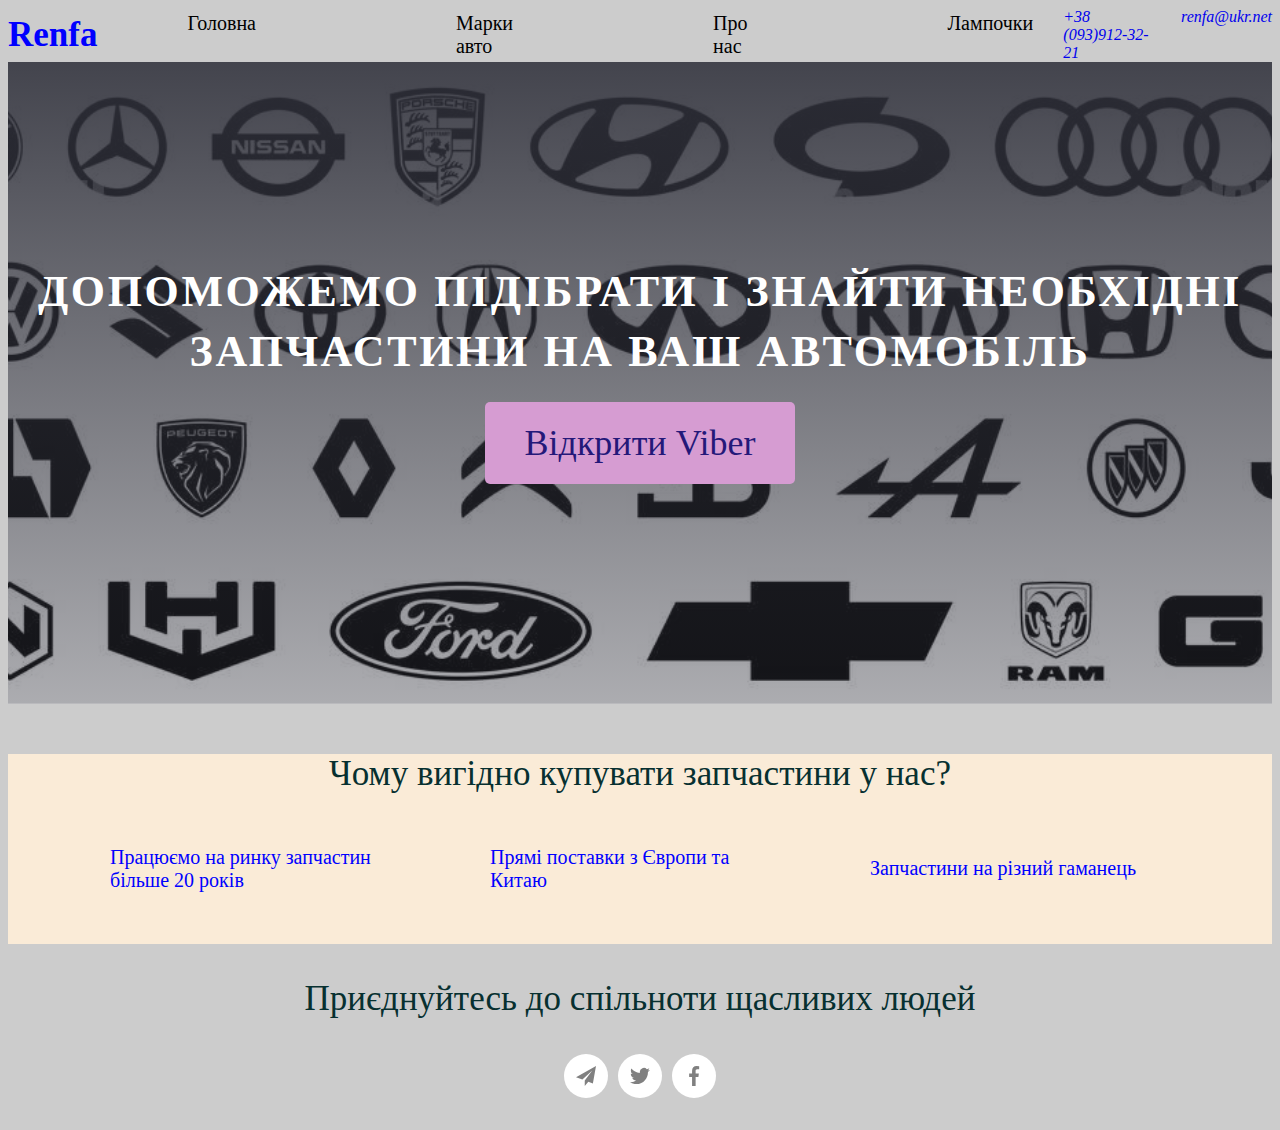
<file: index.html>
<!DOCTYPE html>
<html lang="en">
<head>
    <meta charset="UTF-8">
    <meta http-equiv="X-UA-Compatible" content="IE=edge">
    <meta name="viewport" content="width=device-width, initial-scale=1.0" />
    <link rel="stylesheet" href="css/main.min.css">
    <title>Магазин автозапчастин "Renfa"</title>
</head>
<body>
    <header class="header">
        <a class="logo" href="./">Renfa</a>
        <nav class="nav">
            <ul class="nav__list">
                <li class="nav__item"><a class="nav__link curent" href="./">Головна</a>
                <li class="nav__item"><a class="nav__link" href="./cars.html">Марки авто</a></li>
                <li class="nav__item"><a class="nav__link" href="">Про нас</a></li>
                <li class="nav__item"><a class="nav__link" href="./lamp.html">Лампочки</a></li>                
            </ul>
            </nav> 
            <address class="address">
                <ul class="address__list">
              <li class="address__item"><a class="address__link" href="tel:+380939123221">+38 (093)912-32-21</a></li>
                <li class="address__item"><a class="address__link" href="mailto:renfa@ukr.net">renfa@ukr.net</a></li>
                </ul>
            </address>
    </header>
<main>
    <section class="hero">
        <h1 class="title">Допоможемо підібрати і знайти необхідні <br> запчастини на Ваш автомобіль</h1>
        <!-- <button data-modal-open class="hero_btn" type="button">Замовити послугу</button> -->
        <div class="viber">
            <a class="viber__link" href="viber://chat?number=+380932492836">Відкрити Viber</a>
        </div>
        <!-- <ul>
            <li><a href=""></a> Запчастини для ТО</li>
            <li><a href=""></a> Запчастини двигуна</li>
            <li><a href=""></a> Запчастини ходової</li>
        </ul> -->
    </section>
<section class="features">
    <h2 class="features__title">
        Чому вигідно купувати запчастини у нас?
    </h2>
    <ul class="features__list">
        <li class="features__item">Працюємо на ринку запчастин більше 20 років</li>
        <li class="features__item">Прямі поставки з Європи та Китаю</li>
        <li class="features__item">Запчастини на різний гаманець</li>
    </ul>
</section>
</main>
    <footer>
        <section>
<p class="footer">Приєднуйтесь до спільноти щасливих людей</p>
              <div class="social social--card">
                <ul class="social__list social__list--list">
                  <li class="social__item">
                    <a
                      class="social__link social__link--link"
                      href="https://t.me/+iF3GVet3cQw1OTgy"
                      target="_blank"
                      rel="noopener noreferrer nofollow"
                    >
                      <svg class="social__icon" width="20" height="20">
                        <use href="./images/sprite.svg#telegram"></use>
                      </svg>
                    </a>
                  </li>
                  <li class="social__item">
                    <a
                      class="social__link social__link--link"
                      href="https://twitter.com/TopCar8"
                      target="_blank"
                      rel="noopener noreferrer nofollow"
                    >
                      <svg class="social__icon" width="20" height="20">
                        <use href="./images/sprite.svg#twitter"></use>
                      </svg>
                    </a>
                  </li>
                  <li class="social__item">
                    <a
                      class="social__link social__link--link"
                      href="https://www.facebook.com/PVOfullstack"
                      target="_blank"
                      rel="noopener noreferrer nofollow"
                    >
                      <svg class="social__icon" width="20" height="20">
                        <use href="./images/sprite.svg#facebook"></use>
                      </svg>
                    </a>
                  </li>
                  <!-- <li class="social__item">
                    <a
                      class="social__link social__link--link"
                      href=""
                      target="_blank"
                      rel="noopener noreferrer nofollow"
                    >
                      <svg class="social__icon" width="20" height="20">
                        <use href="./images/sprite.svg#linkedin"></use>
                      </svg>
                    </a>
                  </li> -->
                </ul>
              </div>
</section>
    </footer>
    <div data-modal class="backdrop is-hidden">
      <div class="modal">
        <button data-modal-close class="modal-button" type="button">
          <svg class="close-button" width="30" height="30">
            <use href="./images/sprite.svg#close"></use>
          </svg>
        </button>
        <form class="form order-input" autocomplete="off">
            <h2 class="form title">Залиште свої дані, ми вам передзвонимо</h2>
            <label class="form-label"
              >Ім'я<input class="form-input" type="text" name="name" />
              <svg class="form-icon" width="18" height="18">
                <use href="./images/icon.svg#person"></use>
              </svg>
            </label>
            <label class="form-label"
              >Телефон<input class="form-input" type="tel" name="tel" />
              <svg class="form-icon" width="18" height="18">
                <use href="./images/icon.svg#phone"></use>
              </svg>
            </label>
            <label class="form-label"
              >Пошта<input class="form-input" type="email" name="email" />
              <svg class="form-icon" width="18" height="18">
                <use href="./images/icon.svg#email"></use>
              </svg>
            </label>
            <label class="form-label comment"
              >Коментар
              <textarea
                class="comment-input"
                name="comment"
                rows="10"
                placeholder="Введіть текст"
              ></textarea>
            </label>
            <label class="form-label checkbox">
            <input class="form-checkbox" type="checkbox" name="checkbox" />
            <span class="check-icon"></span>Погоджуюся з розсилкою
              та приймаю <a class="contract" href="">Умови договору</a>
            </label>
            <button class="form button" type="submit">Відправити</button>
        </form>
      </div>
    </div>
    <!-- <script src="./js/modal.js"></script> -->
</body>
</html>
</file>
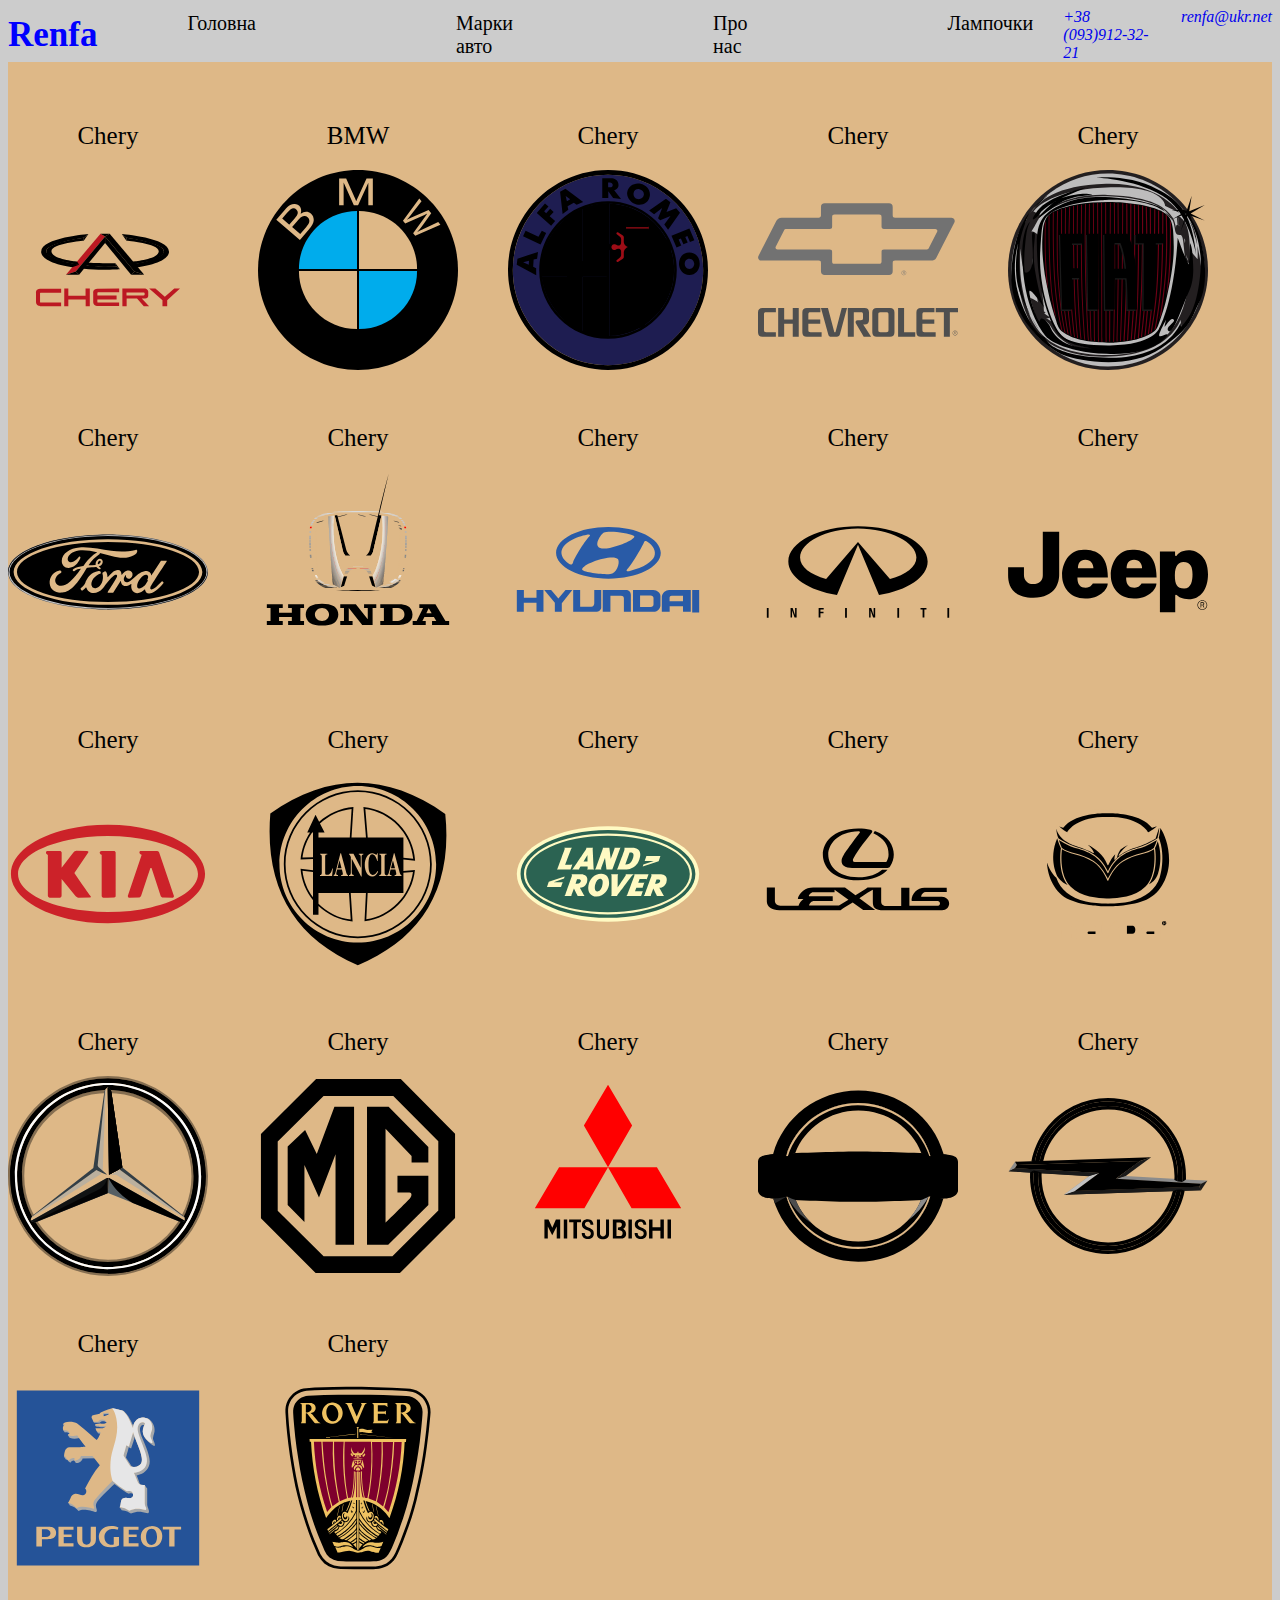
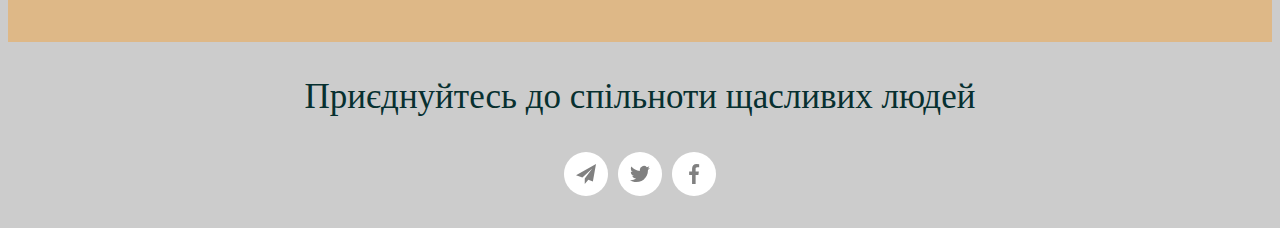
<file: cars.html>
<!DOCTYPE html>
<html lang="en">
<head>
  <meta charset="UTF-8">
  <meta http-equiv="X-UA-Compatible" content="IE=edge">
  <meta name="viewport" content="width=device-width, initial-scale=1.0">
      <link rel="stylesheet" href="css/main.min.css">
  <title>Avto</title>
</head>
<body>
      <header class="header">
        <a class="logo" href="./">Renfa</a>
        <nav class="nav">
            <ul class="nav__list">
                <li class="nav__item"><a class="nav__link" href="./">Головна</a>
                <li class="nav__item"><a class="nav__link curent" href="./cars.html">Марки авто</a></li>
                <li class="nav__item"><a class="nav__link" href="">Про нас</a></li>
                                <li class="nav__item"><a class="nav__link" href="./lamp.html">Лампочки</a></li>      
            </ul>
            </nav> 
            <address class="address">
                <ul class="address__list">
              <li class="address__item"><a class="address__link" href="tel:+380939123221">+38 (093)912-32-21</a></li>
                <li class="address__item"><a class="address__link" href="mailto:renfa@ukr.net">renfa@ukr.net</a></li>
                </ul>
            </address>
    </header>
    <main>
      <div class="car">
        <ul class="car__list">
          <li class="car__item">
            <h2 class="car__title">Chery</h2>
<svg class="car__icon" width="200" height="200">
  <use href="./images/car.svg#chery"></use>
</svg>
          </li>
          <li class="car__item">
            <h2 class="car__title">BMW</h2>
<svg class="car__icon" width="200" height="200">
  <use href="./images/car.svg#bmw"></use>
</svg>
          </li>          <li class="car__item">
            <h2 class="car__title">Chery</h2>
<svg class="car__icon" width="200" height="200">
  <use href="./images/car.svg#alfa"></use>
</svg>
          </li>          <li class="car__item">
            <h2 class="car__title">Chery</h2>
<svg class="car__icon" width="200" height="200">
  <use href="./images/car.svg#chevrolet"></use>
</svg>
          </li>          <li class="car__item">
            <h2 class="car__title">Chery</h2>
<svg class="car__icon" width="200" height="200">
  <use href="./images/car.svg#fiat"></use>
</svg>
          </li>          <li class="car__item">
            <h2 class="car__title">Chery</h2>
<svg class="car__icon" width="200" height="200">
  <use href="./images/car.svg#ford"></use>
</svg>
          </li>          <li class="car__item">
            <h2 class="car__title">Chery</h2>
<svg class="car__icon" width="200" height="200">
  <use href="./images/car.svg#honda"></use>
</svg>
          </li>          <li class="car__item">
            <h2 class="car__title">Chery</h2>
<svg class="car__icon" width="200" height="200">
  <use href="./images/car.svg#hyundai"></use>
</svg>
          </li>          <li class="car__item">
            <h2 class="car__title">Chery</h2>
<svg class="car__icon" width="200" height="200">
  <use href="./images/car.svg#infiniti"></use>
</svg>
          </li>          <li class="car__item">
            <h2 class="car__title">Chery</h2>
<svg class="car__icon" width="200" height="200">
  <use href="./images/car.svg#jeep"></use>
</svg>
          </li>          <li class="car__item">
            <h2 class="car__title">Chery</h2>
<svg class="car__icon" width="200" height="200">
  <use href="./images/car.svg#kia"></use>
</svg>
          </li>          <li class="car__item">
            <h2 class="car__title">Chery</h2>
<svg class="car__icon" width="200" height="200">
  <use href="./images/car.svg#lancia"></use>
</svg>
          </li>
          <li class="car__item">
            <h2 class="car__title">Chery</h2>
<svg class="car__icon" width="200" height="200">
  <use href="./images/car.svg#land"></use>
</svg>
          </li><li class="car__item">
            <h2 class="car__title">Chery</h2>
<svg class="car__icon" width="200" height="200">
  <use href="./images/car.svg#lexus"></use>
</svg>
          </li><li class="car__item">
            <h2 class="car__title">Chery</h2>
<svg class="car__icon" width="200" height="200">
  <use href="./images/car.svg#mazda"></use>
</svg>
          </li><li class="car__item">
            <h2 class="car__title">Chery</h2>
<svg class="car__icon" width="200" height="200">
  <use href="./images/car.svg#mercedes"></use>
</svg>
          </li><li class="car__item">
            <h2 class="car__title">Chery</h2>
<svg class="car__icon" width="200" height="200">
  <use href="./images/car.svg#mg"></use>
</svg>
          </li><li class="car__item">
            <h2 class="car__title">Chery</h2>
<svg class="car__icon" width="200" height="200">
  <use href="./images/car.svg#mitsubishi"></use>
</svg>
          </li><li class="car__item">
            <h2 class="car__title">Chery</h2>
<svg class="car__icon" width="200" height="200">
  <use href="./images/car.svg#nissan"></use>
</svg>
          </li><li class="car__item">
            <h2 class="car__title">Chery</h2>
<svg class="car__icon" width="200" height="200">
  <use href="./images/car.svg#opel"></use>
</svg>
          </li><li class="car__item">
            <h2 class="car__title">Chery</h2>
<svg class="car__icon" width="200" height="200">
  <use href="./images/car.svg#peugeot"></use>
</svg>
          </li><li class="car__item">
            <h2 class="car__title">Chery</h2>
<svg class="car__icon" width="200" height="200">
  <use href="./images/car.svg#rover"></use>
</svg>
          </li>
        </ul>
      </div>
    </main>
        <footer>
        <section>
<p class="footer">Приєднуйтесь до спільноти щасливих людей</p>
              <div class="social social--card">
                <ul class="social__list social__list--list">
                  <li class="social__item">
                    <a
                      class="social__link social__link--link"
                      href="https://t.me/+iF3GVet3cQw1OTgy"
                      target="_blank"
                      rel="noopener noreferrer nofollow"
                    >
                      <svg class="social__icon" width="20" height="20">
                        <use href="./images/sprite.svg#telegram"></use>
                      </svg>
                    </a>
                  </li>
                  <li class="social__item">
                    <a
                      class="social__link social__link--link"
                      href="https://twitter.com/TopCar8"
                      target="_blank"
                      rel="noopener noreferrer nofollow"
                    >
                      <svg class="social__icon" width="20" height="20">
                        <use href="./images/sprite.svg#twitter"></use>
                      </svg>
                    </a>
                  </li>
                  <li class="social__item">
                    <a
                      class="social__link social__link--link"
                      href="https://www.facebook.com/PVOfullstack"
                      target="_blank"
                      rel="noopener noreferrer nofollow"
                    >
                      <svg class="social__icon" width="20" height="20">
                        <use href="./images/sprite.svg#facebook"></use>
                      </svg>
                    </a>
                  </li>
                  <!-- <li class="social__item">
                    <a
                      class="social__link social__link--link"
                      href=""
                      target="_blank"
                      rel="noopener noreferrer nofollow"
                    >
                      <svg class="social__icon" width="20" height="20">
                        <use href="./images/sprite.svg#linkedin"></use>
                      </svg>
                    </a>
                  </li> -->
                </ul>
              </div>
</section>
    </footer>
</body>
</html>
</file>
<file: css/main.min.css>
.lamp__list,.lamp__title,.car__list,.social__list,.features__list,.address__list,.nav__list{list-style:none;padding-left:0;margin:0}.social__link,.viber__link,.address__link,.nav__link,.logo{text-decoration:none}.car__title,.social__title,.features__title,.title{margin-top:0;margin-bottom:0}.footer,.features,.hero,.header{max-width:1600px;margin-left:auto;margin-right:auto}body{color:#073030;background-color:#ccc;font-family:"Times New Roman",Times,serif;font-size:medium}.header{display:-webkit-box;display:-ms-flexbox;display:flex;-webkit-box-align:center;-ms-flex-align:center;align-items:center;-webkit-box-pack:justify;-ms-flex-pack:justify;justify-content:space-between}.logo{color:blue;font-size:35px;font-weight:700}.nav{margin-left:90px;font-size:20px;font-weight:500}.nav__list{display:-webkit-box;display:-ms-flexbox;display:flex;-webkit-box-pack:center;-ms-flex-pack:center;justify-content:center;gap:200px}.nav__link{color:#000}.address{margin-left:30px}.address__list{display:-webkit-box;display:-ms-flexbox;display:flex;-webkit-box-pack:center;-ms-flex-pack:center;justify-content:center;gap:30px}.hero{background-image:-webkit-gradient(linear, left top, left bottom, from(rgba(47, 48, 58, 0.9)), to(rgba(47, 48, 58, 0.4))),url(../images/hero.jpg);background-image:linear-gradient(rgba(47, 48, 58, 0.9), rgba(47, 48, 58, 0.4)),url(../images/hero.jpg);background-repeat:no-repeat;background-size:cover;background-position:center;padding-top:200px;padding-bottom:200px}.title{font-style:normal;font-weight:900;font-size:44px;line-height:1.36;text-align:center;letter-spacing:.06em;text-transform:uppercase;color:#fff}.hero_btn{display:block;margin:30px auto;color:brown;font-size:24px;padding:10px 20px;background-color:blue;border-radius:5px}.viber{display:inline-block;margin:20px 50%;-webkit-transform:translateX(-50%);transform:translateX(-50%);text-align:center;padding:20px 30px;width:250px;height:auto;border-radius:5px;color:#241879;font-size:36px;font-weight:500;background-color:#d69cd2;cursor:pointer}.viber__link{color:currentColor}.backdrop{position:fixed;top:0;left:0;width:100%;height:100%;background-color:rgba(0,0,0,.2);opacity:1;visibility:visible;-webkit-transition:opacity 250ms cubic-bezier(0.4, 0, 0.2, 1),visibility 250ms cubic-bezier(0.4, 0, 0.2, 1);transition:opacity 250ms cubic-bezier(0.4, 0, 0.2, 1),visibility 250ms cubic-bezier(0.4, 0, 0.2, 1)}.backdrop.is-hidden{opacity:0;pointer-events:none;visibility:hidden}.backdrop.is-hidden .modal{-webkit-transform:translate(-50%, -50%) scale(1.1);transform:translate(-50%, -50%) scale(1.1)}.modal{position:absolute;top:50%;left:50%;min-width:528px;min-height:581px;border-radius:4px;background:#fff;-webkit-transform:translate(-50%, -50%) scale(1);transform:translate(-50%, -50%) scale(1);-webkit-transition:-webkit-transform 250ms cubic-bezier(0.4, 0, 0.2, 1);transition:-webkit-transform 250ms cubic-bezier(0.4, 0, 0.2, 1);transition:transform 250ms cubic-bezier(0.4, 0, 0.2, 1);transition:transform 250ms cubic-bezier(0.4, 0, 0.2, 1), -webkit-transform 250ms cubic-bezier(0.4, 0, 0.2, 1);-webkit-box-shadow:0px 1px 3px rgba(0,0,0,.12),0px 1px 1px rgba(0,0,0,.14),0px 2px 1px rgba(0,0,0,.2);box-shadow:0px 1px 3px rgba(0,0,0,.12),0px 1px 1px rgba(0,0,0,.14),0px 2px 1px rgba(0,0,0,.2)}.modal-button{position:absolute;top:8px;right:8px;width:30px;height:30px;padding:0;border:none;cursor:pointer;background-color:var(--background-color);color:var(--logo-color);-webkit-transition:color 250ms cubic-bezier(0.4, 0, 0.2, 1);transition:color 250ms cubic-bezier(0.4, 0, 0.2, 1)}.modal-button:hover{color:var(--links-color)}.close-button{fill:currentColor}.form.order-input{padding:40px}.form.title{margin-bottom:12px;font-weight:700;font-size:20px;line-height:1.15;text-align:center;letter-spacing:.03em;color:var(--primary-text-color)}.form-label{position:relative;display:-webkit-box;display:-ms-flexbox;display:flex;-webkit-box-orient:vertical;-webkit-box-direction:normal;-ms-flex-direction:column;flex-direction:column;margin-bottom:10px;font-size:12px;line-height:1.17;letter-spacing:.01em;color:var(--secondary-text-color)}.form-input{height:40px;margin-top:4px;padding-left:42px;border:1px solid rgba(33,33,33,.2);border-radius:4px;width:100%}.form-label:focus-within>.form-input,.form-label:focus-within>.comment-input{outline:none;border-color:var(--links-color)}.form-label:focus-within>.form-icon{fill:var(--links-color)}.form-label.comment{margin-bottom:20px}.comment-input{height:120px;resize:none;margin-top:4px;padding:12px 16px;border:1px solid rgba(33,33,33,.2);border-radius:4px;width:100%}.comment-input::-webkit-input-placeholder{font-size:12px;line-height:1.17;letter-spacing:.01em;color:rgba(117,117,117,.5)}.comment-input::-moz-placeholder{font-size:12px;line-height:1.17;letter-spacing:.01em;color:rgba(117,117,117,.5)}.comment-input:-ms-input-placeholder{font-size:12px;line-height:1.17;letter-spacing:.01em;color:rgba(117,117,117,.5)}.comment-input::-ms-input-placeholder{font-size:12px;line-height:1.17;letter-spacing:.01em;color:rgba(117,117,117,.5)}.comment-input::placeholder{font-size:12px;line-height:1.17;letter-spacing:.01em;color:rgba(117,117,117,.5)}.form-checkbox{-webkit-appearance:none;-moz-appearance:none;appearance:none}.check-icon{width:16px;height:15px;margin-right:7px;border:2px solid var(--primary-text-color)}.form-label.checkbox{-webkit-box-orient:horizontal;-webkit-box-direction:normal;-ms-flex-direction:row;flex-direction:row;-webkit-box-pack:center;-ms-flex-pack:center;justify-content:center;margin-bottom:30px;-webkit-box-align:center;-ms-flex-align:center;align-items:center;font-size:14px;line-height:1.71;letter-spacing:.03em}.form-checkbox:checked~.check-icon{background-image:url(../images/check.svg);background-color:var(--links-color);background-size:contain;background-repeat:no-repeat;border:2px solid var(--links-color)}.contract{color:var(--links-color);margin-left:5px}.form-icon{position:absolute;top:50%;left:12px;fill:var(--primary-text-color)}.form.button{display:block;width:200px;padding:10px 52px;height:50px;margin-right:auto;margin-left:auto;border:none}.features{margin-top:50px;background-color:#faebd7}.features__title{text-align:center;font-size:35px;font-weight:300}.features__list{display:-webkit-box;display:-ms-flexbox;display:flex;gap:80px;-webkit-box-pack:center;-ms-flex-pack:center;justify-content:center}.features__item{display:-webkit-box;display:-ms-flexbox;display:flex;-webkit-box-align:center;-ms-flex-align:center;align-items:center;width:300px;height:150px;color:blue;font-size:20px;font-weight:400}.footer{text-align:center;font-size:35px;font-weight:500}.social{display:-webkit-box;display:-ms-flexbox;display:flex;-webkit-box-align:center;-ms-flex-align:center;align-items:center;-webkit-box-pack:center;-ms-flex-pack:center;justify-content:center}.social--card{margin-top:16px;margin-left:32px;margin-right:32px;padding-bottom:24px}.social__list{margin:0;padding:0;display:-webkit-box;display:-ms-flexbox;display:flex}.social__item{width:44px;height:44px;-webkit-box-shadow:none;box-shadow:none;border-radius:50%;text-align:center}.social__item:not(:last-child){margin-right:10px}.social__link{display:-webkit-box;display:-ms-flexbox;display:flex;-webkit-box-align:center;-ms-flex-align:center;align-items:center;-webkit-box-pack:center;-ms-flex-pack:center;justify-content:center;margin:0;padding:0;width:44px;height:44px;border-radius:50%;color:gray;background-color:#fff}.social__link:hover,.social__link:focus{color:#fff;background-color:blue}.social__icon{fill:currentColor}.social__title{padding-bottom:20px;font-weight:700;font-size:14px;line-height:1.14;text-align:center;letter-spacing:.03em;text-transform:uppercase;color:#fff}.social--end{display:-webkit-box;display:-ms-flexbox;display:flex;-webkit-box-orient:vertical;-webkit-box-direction:normal;-ms-flex-direction:column;flex-direction:column}@media screen and (max-width: 767px){.social--end{margin-top:60px;margin-bottom:60px}}@media screen and (min-width: 768px){.social--end{-webkit-box-align:center;-ms-flex-align:center;align-items:center;margin:0}}@media screen and (min-width: 1200px){.social--end{-webkit-box-align:start;-ms-flex-align:start;align-items:flex-start}}.social__link--color{background-color:rgba(255,255,255,.1);color:#fff}.car{padding-top:60px;padding-bottom:60px;background-color:#deb887}.car__list{display:-webkit-box;display:-ms-flexbox;display:flex;-ms-flex-wrap:wrap;flex-wrap:wrap;gap:50px}.car__title{text-align:center;font-size:25px;font-weight:500;color:#000;margin-bottom:20px}.car__icon{--color4: burlywood;--color34: red}.lamp{background-color:#e1b9b9;padding-top:30px;padding-bottom:30px}.lamp__title{padding-top:30px;padding-bottom:30px;text-align:center;font-size:47px;font-weight:500;color:#8e3123}.lamp__list{display:-webkit-box;display:-ms-flexbox;display:flex;-ms-flex-wrap:wrap;flex-wrap:wrap;gap:30px;-webkit-box-pack:center;-ms-flex-pack:center;justify-content:center}.lamp__item{padding:20px;-ms-flex-preferred-size:calc((100% - 90px)/4);flex-basis:calc((100% - 90px)/4);background-color:#fff;-webkit-box-shadow:0px 1px 3px rgba(0,0,0,.12),0px 1px 1px rgba(0,0,0,.14),0px 2px 1px rgba(0,0,0,.2);box-shadow:0px 1px 3px rgba(0,0,0,.12),0px 1px 1px rgba(0,0,0,.14),0px 2px 1px rgba(0,0,0,.2);border-radius:0px 0px 4px 4px}.lamp__img{display:block;height:150px;margin-left:auto;margin-right:auto}.lamp__name{text-align:center;font-size:20px;font-weight:700;color:#0b296b}/*# sourceMappingURL=main.min.css.map */
</file>
